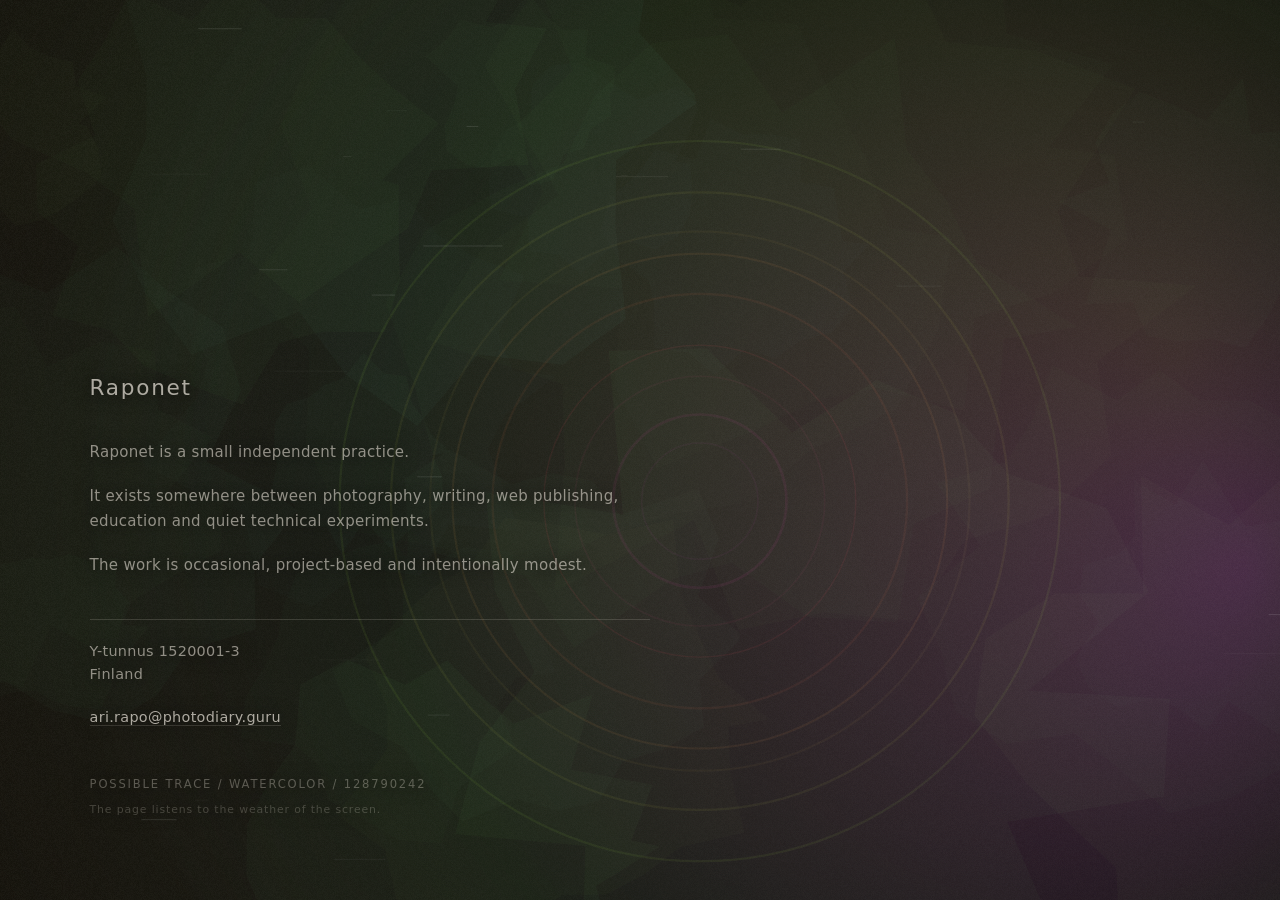
<file: index.html>
<!DOCTYPE html>
<html lang="en">
<head>
<meta charset="UTF-8" />
<meta name="viewport" content="width=device-width, initial-scale=1.0" />
<title>Raponet</title>

<style>
html, body {
  margin: 0;
  width: 100%;
  height: 100%;
  background: #050505;
  overflow: hidden;
  font-family: system-ui, -apple-system, BlinkMacSystemFont, "Segoe UI", sans-serif;
}

canvas {
  position: fixed;
  inset: 0;
  width: 100vw;
  height: 100vh;
}

#front {
  opacity: 1;
  transition: opacity 3.8s ease-in-out;
}

.content {
  position: fixed;
  left: 7vw;
  bottom: 9vh;
  max-width: 560px;
  color: rgba(232,226,216,0.72);
  font-size: 15px;
  line-height: 1.65;
  letter-spacing: 0.02em;
  user-select: none;
  text-shadow: 0 0 18px rgba(0,0,0,0.9);
  z-index: 10;
}

h1 {
  margin: 0 0 2.2rem 0;
  font-size: 1.35rem;
  font-weight: 400;
  letter-spacing: 0.08em;
}

p {
  margin: 0 0 1.2rem 0;
  color: rgba(232,226,216,0.58);
}

.quiet {
  margin-top: 2.6rem;
  padding-top: 1.2rem;
  border-top: 1px solid rgba(232,226,216,0.16);
  font-size: 0.9rem;
  color: rgba(232,226,216,0.48);
}

a {
  color: rgba(232,226,216,0.72);
  text-decoration: none;
  border-bottom: 1px solid rgba(232,226,216,0.18);
}

a:hover {
  border-bottom-color: rgba(232,226,216,0.65);
}

.trace {
  margin-top: 2.8rem;
  font-size: 0.72rem;
  text-transform: uppercase;
  letter-spacing: 0.16em;
  color: rgba(232,226,216,0.32);
}

.ethics {
  margin-top: 0.45rem;
  font-size: 0.68rem;
  letter-spacing: 0.08em;
  color: rgba(232,226,216,0.22);
}

@media (max-width: 700px) {
  .content {
    left: 7vw;
    right: 7vw;
    bottom: 7vh;
    font-size: 14px;
  }
}
</style>
</head>

<body>

<canvas id="back"></canvas>
<canvas id="front"></canvas>

<div class="content">
  <h1>Raponet</h1>

  <p>
    Raponet is a small independent practice.
  </p>

  <p>
    It exists somewhere between photography, writing,
    web publishing, education and quiet technical experiments.
  </p>

  <p>
    The work is occasional, project-based and intentionally modest.
  </p>

  <div class="quiet">
    <p>
      Y-tunnus 1520001-3<br>
      Finland
    </p>

    <p>
     <a href="mailto:ari.rapo&#64;photodiary.guru">
  ari.rapo&#64;photodiary.guru
      </a>
    </p>
  </div>

  <div class="trace" id="label"></div>
  <div class="ethics" id="poem"></div>
</div>

<script>
const back = document.getElementById("back");
const front = document.getElementById("front");
const label = document.getElementById("label");
const poem = document.getElementById("poem");

let frontVisible = true;
let currentCanvas = front;
let nextCanvas = back;

let seed = 1;
let originalSeed = 1;

const modes = [
  "mist",
  "watercolor",
  "constellation",
  "soft-glitch",
  "organic-cells",
  "passing-lines",
  "dark-oracle"
];

function random() {
  seed = (seed * 1664525 + 1013904223) % 4294967296;
  return seed / 4294967296;
}

function hash(str) {
  let h = 0;
  for (let i = 0; i < str.length; i++) {
    h = Math.imul(31, h) + str.charCodeAt(i) | 0;
  }
  return Math.abs(h);
}

function getContextData() {
  return {
    time: new Date(),
    width: window.innerWidth,
    height: window.innerHeight,
    pixelRatio: window.devicePixelRatio || 1,
    language: navigator.language || "unknown",
    userAgent: navigator.userAgent || "unknown",
    platform: navigator.platform || "unknown",
    cores: navigator.hardwareConcurrency || 2,
    memory: navigator.deviceMemory || 4,
    touch: navigator.maxTouchPoints || 0,
    referrer: document.referrer || "",
    online: navigator.onLine
  };
}

function prepareCanvas(canvas) {
  canvas.width = window.innerWidth * devicePixelRatio;
  canvas.height = window.innerHeight * devicePixelRatio;

  const ctx = canvas.getContext("2d");
  ctx.setTransform(devicePixelRatio, 0, 0, devicePixelRatio, 0, 0);

  return ctx;
}

function generateTrace(canvas) {
  originalSeed = Math.floor(Math.random() * 999999999);
  seed = originalSeed;

  const ctx = prepareCanvas(canvas);
  const c = getContextData();

  const hour = c.time.getHours();
  const night = hour < 6 || hour > 21;
  const morning = hour >= 6 && hour < 11;
  const smallScreen = c.width < 700;
  const wideScreen = c.width / c.height > 1.6;
  const touchDevice = c.touch > 0;
  const arrivedFromElsewhere = c.referrer.length > 0;

  let modeBias = [];

  if (night) modeBias.push("dark-oracle", "constellation", "mist");
  if (morning) modeBias.push("watercolor", "mist");
  if (touchDevice) modeBias.push("organic-cells", "watercolor");
  if (wideScreen) modeBias.push("passing-lines", "mist");
  if (arrivedFromElsewhere) modeBias.push("soft-glitch", "passing-lines");

  const allModes = modes.concat(modeBias);
  const mode = allModes[Math.floor(random() * allModes.length)];

  const baseHue =
    (hash(c.language) +
    hash(c.platform) +
    Math.floor(hour * 13) +
    originalSeed) % 360;

  const density = Math.min(1.8, Math.max(0.45, c.cores / 6));
  const softness = touchDevice ? 0.85 : 0.45;
  const grainAmount = night ? 18 : 10;

  label.textContent = `POSSIBLE TRACE / ${mode} / ${originalSeed}`;
  poem.textContent = makePoeticGuess({
    night,
    morning,
    touchDevice,
    smallScreen,
    wideScreen,
    arrivedFromElsewhere
  });

  const w = window.innerWidth;
  const h = window.innerHeight;

  ctx.clearRect(0, 0, w, h);

  drawBackground(ctx, w, h, baseHue, night);

  if (mode === "mist") drawMist(ctx, w, h, baseHue, density);
  if (mode === "watercolor") drawWatercolor(ctx, w, h, baseHue, density);
  if (mode === "constellation") drawConstellation(ctx, w, h, density);
  if (mode === "soft-glitch") drawSoftGlitch(ctx, w, h, baseHue, density);
  if (mode === "organic-cells") drawOrganicCells(ctx, w, h, baseHue, density, softness);
  if (mode === "passing-lines") drawPassingLines(ctx, w, h, density);
  if (mode === "dark-oracle") drawDarkOracle(ctx, w, h, baseHue);

  addGrain(ctx, canvas, grainAmount);
}

function makePoeticGuess(o) {
  const lines = [];

  if (o.night) lines.push("A quiet system remains available after light.");
  else if (o.morning) lines.push("The page opens like a pale working note.");
  else lines.push("The page listens to the weather of the screen.");

  if (o.touchDevice) lines.push("This trace arrives by hand.");
  else lines.push("The cursor keeps a little distance.");

  if (o.smallScreen) lines.push("The practice becomes pocket-sized.");
  else if (o.wideScreen) lines.push("There is room for a modest structure to wander.");
  else lines.push("The trace stays almost square with itself.");

  if (o.arrivedFromElsewhere) lines.push("Something led you here.");
  else lines.push("You appeared without a visible past.");

  return lines[Math.floor(random() * lines.length)];
}

function drawBackground(ctx, w, h, baseHue, night) {
  const gradient = ctx.createRadialGradient(
    w * random(), h * random(), 10,
    w * 0.5, h * 0.5, Math.max(w, h)
  );

  const lightness = night ? 10 : 15;

  gradient.addColorStop(0, `hsla(${baseHue}, 62%, ${lightness + 18}%, 0.42)`);
  gradient.addColorStop(0.45, `hsla(${(baseHue + 90) % 360}, 50%, ${lightness}%, 0.36)`);
  gradient.addColorStop(1, "#050505");

  ctx.fillStyle = gradient;
  ctx.fillRect(0, 0, w, h);
}

function drawMist(ctx, w, h, baseHue, density) {
  ctx.globalCompositeOperation = "screen";

  for (let i = 0; i < 120 * density; i++) {
    const x = random() * w;
    const y = random() * h;
    const r = 30 + random() * Math.min(w, h) * 0.24;

    ctx.beginPath();
    ctx.arc(x, y, r, 0, Math.PI * 2);

    ctx.fillStyle =
      `hsla(${(baseHue + random() * 130) % 360}, 60%, 45%, ${0.012 + random() * 0.045})`;

    ctx.fill();
  }

  ctx.globalCompositeOperation = "source-over";
}

function drawWatercolor(ctx, w, h, baseHue, density) {
  ctx.globalCompositeOperation = "screen";

  for (let i = 0; i < 55 * density; i++) {
    const x = random() * w;
    const y = random() * h;
    const r = 80 + random() * Math.min(w, h) * 0.3;

    ctx.beginPath();

    for (let a = 0; a < Math.PI * 2; a += 0.25) {
      const rr = r * (0.72 + random() * 0.45);
      const px = x + Math.cos(a) * rr;
      const py = y + Math.sin(a) * rr;

      if (a === 0) ctx.moveTo(px, py);
      else ctx.lineTo(px, py);
    }

    ctx.closePath();

    ctx.fillStyle =
      `hsla(${(baseHue + random() * 90) % 360}, 55%, 55%, ${0.018 + random() * 0.035})`;

    ctx.fill();
  }

  ctx.globalCompositeOperation = "source-over";
}

function drawConstellation(ctx, w, h, density) {
  const points = [];

  for (let i = 0; i < 80 * density; i++) {
    points.push({
      x: random() * w,
      y: random() * h,
      r: 0.8 + random() * 2.2
    });
  }

  ctx.strokeStyle = "rgba(255,255,255,0.08)";
  ctx.lineWidth = 1;

  for (let i = 0; i < points.length; i++) {
    for (let j = i + 1; j < points.length; j++) {
      const dx = points[i].x - points[j].x;
      const dy = points[i].y - points[j].y;
      const d = Math.sqrt(dx * dx + dy * dy);

      if (d < 120 + random() * 80) {
        ctx.beginPath();
        ctx.moveTo(points[i].x, points[i].y);
        ctx.lineTo(points[j].x, points[j].y);
        ctx.stroke();
      }
    }
  }

  ctx.fillStyle = "rgba(255,255,255,0.42)";

  points.forEach(p => {
    ctx.beginPath();
    ctx.arc(p.x, p.y, p.r, 0, Math.PI * 2);
    ctx.fill();
  });
}

function drawSoftGlitch(ctx, w, h, baseHue, density) {
  for (let i = 0; i < 70 * density; i++) {
    const x = random() * w;
    const y = random() * h;
    const ww = 20 + random() * w * 0.35;
    const hh = 1 + random() * 18;

    ctx.fillStyle =
      `hsla(${(baseHue + random() * 220) % 360}, 70%, 55%, ${0.025 + random() * 0.09})`;

    ctx.fillRect(x, y, ww, hh);
  }
}

function drawOrganicCells(ctx, w, h, baseHue, density, softness) {
  ctx.globalCompositeOperation = "screen";

  for (let i = 0; i < 95 * density; i++) {
    const x = random() * w;
    const y = random() * h;
    const r = 12 + random() * Math.min(w, h) * 0.08;

    ctx.beginPath();
    ctx.arc(x, y, r, 0, Math.PI * 2);

    ctx.strokeStyle =
      `hsla(${(baseHue + random() * 120) % 360}, 65%, 60%, ${0.05 + softness * 0.06})`;

    ctx.lineWidth = 0.5 + random() * 2.5;
    ctx.stroke();

    ctx.fillStyle =
      `hsla(${(baseHue + random() * 120) % 360}, 55%, 45%, 0.018)`;

    ctx.fill();
  }

  ctx.globalCompositeOperation = "source-over";
}

function drawPassingLines(ctx, w, h, density) {
  for (let i = 0; i < 26 * density; i++) {
    ctx.beginPath();

    let x = random() * w;
    let y = random() * h;

    ctx.moveTo(x, y);

    const points = 5 + Math.floor(random() * 10);

    for (let j = 0; j < points; j++) {
      x += (random() - 0.5) * w * 0.42;
      y += (random() - 0.5) * h * 0.42;
      ctx.lineTo(x, y);
    }

    ctx.strokeStyle =
      `rgba(255,255,255,${0.025 + random() * 0.10})`;

    ctx.lineWidth = 0.5 + random() * 3;
    ctx.stroke();
  }
}

function drawDarkOracle(ctx, w, h, baseHue) {
  ctx.globalCompositeOperation = "screen";

  const cx = w * (0.35 + random() * 0.3);
  const cy = h * (0.35 + random() * 0.3);

  for (let i = 0; i < 9; i++) {
    ctx.beginPath();
    ctx.arc(cx, cy, 40 + i * 38 + random() * 20, 0, Math.PI * 2);

    ctx.strokeStyle =
      `hsla(${(baseHue + i * 18) % 360}, 70%, 55%, ${0.035 + random() * 0.055})`;

    ctx.lineWidth = 1 + random() * 2;
    ctx.stroke();
  }

  ctx.globalCompositeOperation = "source-over";

  for (let i = 0; i < 22; i++) {
    ctx.fillStyle =
      `rgba(255,255,255,${0.025 + random() * 0.09})`;

    ctx.fillRect(
      random() * w,
      random() * h,
      1 + random() * 80,
      1
    );
  }
}

function addGrain(ctx, canvas, grainAmount) {
  const imageData =
    ctx.getImageData(0, 0, canvas.width, canvas.height);

  const data = imageData.data;

  for (let i = 0; i < data.length; i += 4) {
    const noise = (Math.random() - 0.5) * grainAmount;

    data[i] += noise;
    data[i + 1] += noise;
    data[i + 2] += noise;
  }

  ctx.putImageData(imageData, 0, 0);
}

function nextDelay() {
  return 4000 + Math.random() * 9000;
}

function transitionToNewTrace() {
  generateTrace(nextCanvas);

  if (frontVisible) {
    front.style.opacity = 0;
  } else {
    front.style.opacity = 1;
  }

  frontVisible = !frontVisible;

  const temp = currentCanvas;
  currentCanvas = nextCanvas;
  nextCanvas = temp;

  setTimeout(transitionToNewTrace, nextDelay());
}

function resizeBoth() {
  generateTrace(currentCanvas);
  generateTrace(nextCanvas);
}

window.addEventListener("resize", resizeBoth);

generateTrace(front);
generateTrace(back);

setTimeout(transitionToNewTrace, nextDelay());
</script>

</body>
</html>
</file>
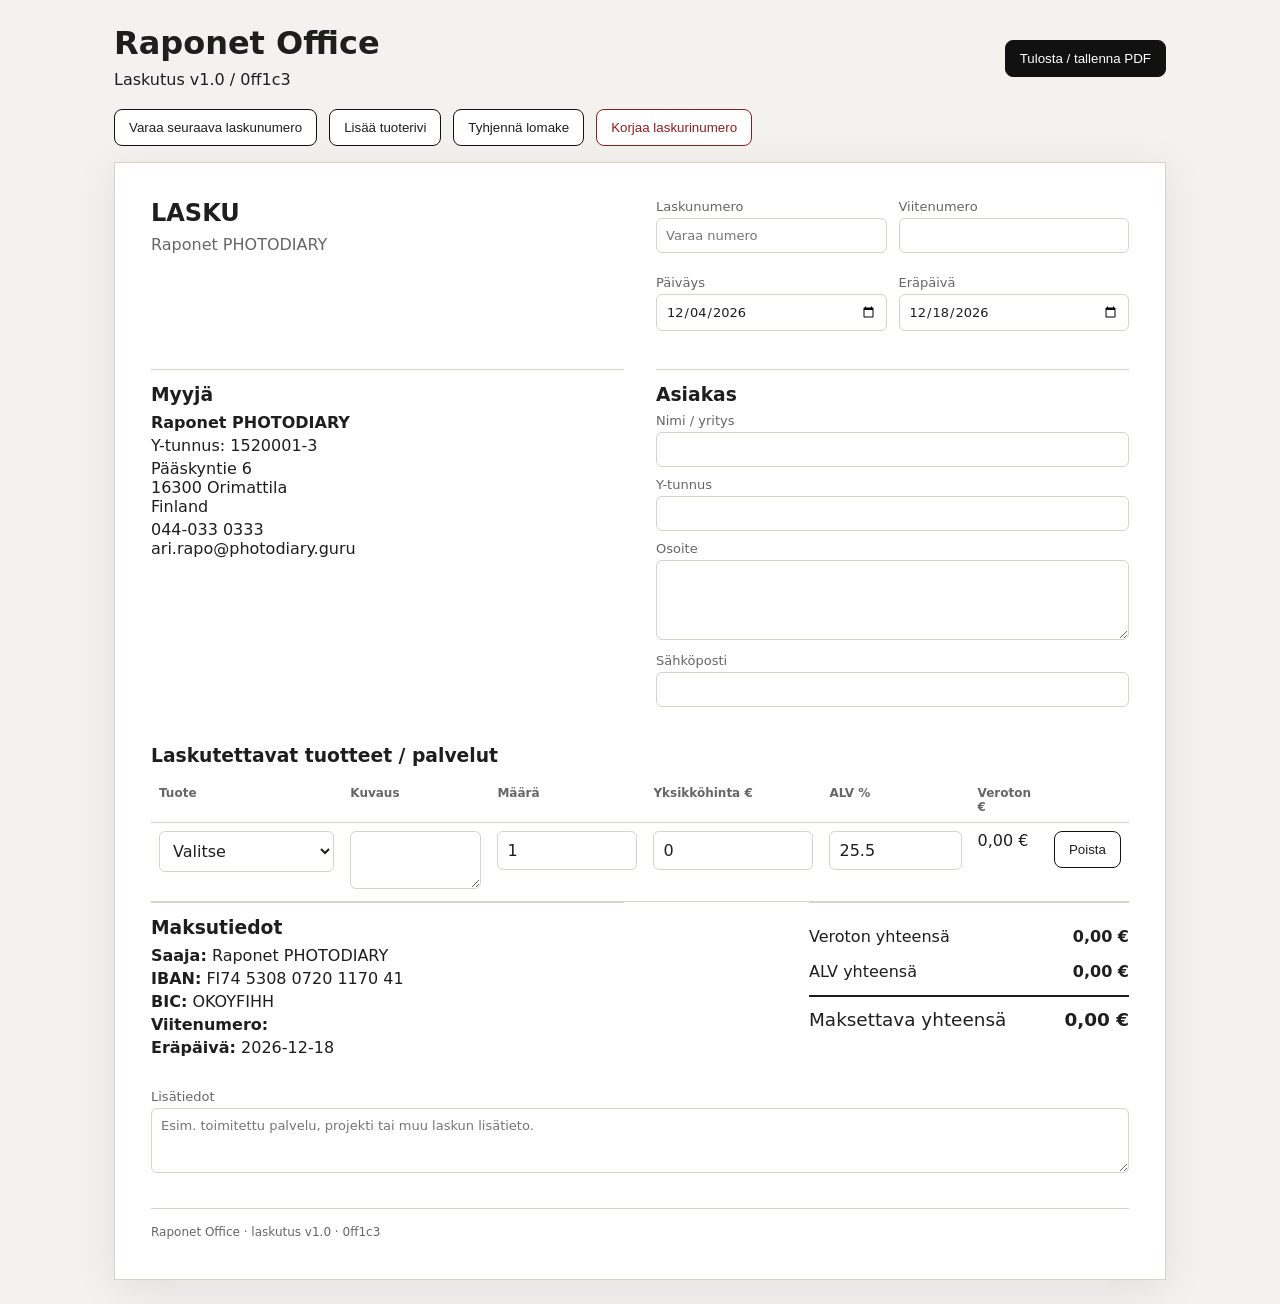
<file: 0ff1c3/index.html>
<!doctype html>
<html lang="fi">
<head>
  <meta charset="utf-8">
  <meta name="viewport" content="width=device-width, initial-scale=1">
  <title>Raponet Office – Laskutus</title>
  <link rel="stylesheet" href="style.css">
</head>
<body>

<main class="app">

<header class="app-header no-print">
  <div>
    <h1>Raponet Office</h1>
    <p>Laskutus v1.0 / 0ff1c3</p>
  </div>

  <button id="printBtn" class="primary">
    Tulosta / tallenna PDF
  </button>
</header>

<section class="toolbar no-print">
  <button id="reserveNumberBtn">
    Varaa seuraava laskunumero
  </button>

  <button id="addRowBtn">
    Lisää tuoterivi
  </button>

  <button id="clearBtn">
    Tyhjennä lomake
  </button>

  <button id="resetCounterBtn" class="danger">
    Korjaa laskurinumero
  </button>
</section>


<section class="invoice" id="invoice">

<header class="invoice-top">

<div>
<h2>LASKU</h2>
<p class="muted">
Raponet PHOTODIARY
</p>
</div>


<div class="invoice-meta">

<label>
Laskunumero
<input id="invoiceNumber"
readonly
placeholder="Varaa numero">
</label>


<label>
Viitenumero
<input id="referenceNumber" readonly>
</label>


<label>
Päiväys
<input id="invoiceDate" type="date">
</label>


<label>
Eräpäivä
<input id="dueDate" type="date">
</label>

</div>
</header>


<section class="parties">

<div class="seller">

<h3>Myyjä</h3>

<p>
<strong>
Raponet PHOTODIARY
</strong>
</p>

<p>
Y-tunnus: 1520001-3
</p>

<p>
Pääskyntie 6<br>
16300 Orimattila<br>
Finland
</p>

<p>
044-033 0333<br>
ari.rapo@photodiary.guru
</p>

</div>


<div class="buyer">

<h3>Asiakas</h3>

<label>
Nimi / yritys
<input id="customerName">
</label>

<label>
Y-tunnus
<input id="customerBusinessId">
</label>

<label>
Osoite
<textarea id="customerAddress"
rows="4"></textarea>
</label>

<label>
Sähköposti
<input id="customerEmail"
type="email">
</label>

</div>

</section>

  <section class="items">

<h3>
Laskutettavat tuotteet / palvelut
</h3>

<table>

<thead>
<tr>
<th>Tuote</th>
<th>Kuvaus</th>
<th>Määrä</th>
<th>Yksikköhinta €</th>
<th>ALV %</th>
<th>Veroton €</th>
<th class="no-print"></th>
</tr>
</thead>

<tbody id="itemsBody">
</tbody>

</table>

</section>


<section class="summary">


<div class="payment">

<h3>
Maksutiedot
</h3>

<p>
<strong>Saaja:</strong>
Raponet PHOTODIARY
</p>

<p>
<strong>IBAN:</strong>
FI74 5308 0720 1170 41
</p>

<p>
<strong>BIC:</strong>
OKOYFIHH
</p>

<p>
<strong>Viitenumero:</strong>
<span id="referenceText"></span>
</p>

<p>
<strong>Eräpäivä:</strong>
<span id="dueDateText"></span>
</p>

</div>


<div class="totals">

<p>
<span>
Veroton yhteensä
</span>

<strong id="netTotal">
0,00 €
</strong>
</p>


<p>

<span>
ALV yhteensä
</span>

<strong id="vatTotal">
0,00 €
</strong>

</p>


<p class="grand">

<span>
Maksettava yhteensä
</span>

<strong id="grossTotal">
0,00 €
</strong>

</p>


</div>

</section>


<section class="notes">

<label>
Lisätiedot

<textarea 
id="notes"
rows="3"
placeholder="Esim. toimitettu palvelu, projekti tai muu laskun lisätieto.">
</textarea>

</label>

</section>


<footer>

<p>
Raponet Office · laskutus v1.0 · 0ff1c3
</p>

</footer>


</section>

  <template id="rowTemplate">

<tr>

<td>

<select class="productSelect">
<option value="">
Valitse
</option>
</select>

</td>


<td>

<textarea 
class="description"
rows="2">
</textarea>

</td>


<td>

<input
class="quantity"
type="number"
step="0.01"
min="0"
value="1">

</td>


<td>

<input
class="unitPrice"
type="number"
step="0.01"
min="0"
value="0">

</td>


<td>

<input
class="vatRate"
type="number"
step="0.1"
min="0"
value="25.5">

</td>


<td class="lineNet">

0,00 €

</td>


<td class="no-print">

<button class="removeRowBtn">
Poista
</button>

</td>


</tr>

</template>


<script src="app.js"></script>

</main>

</body>

</html>
</file>
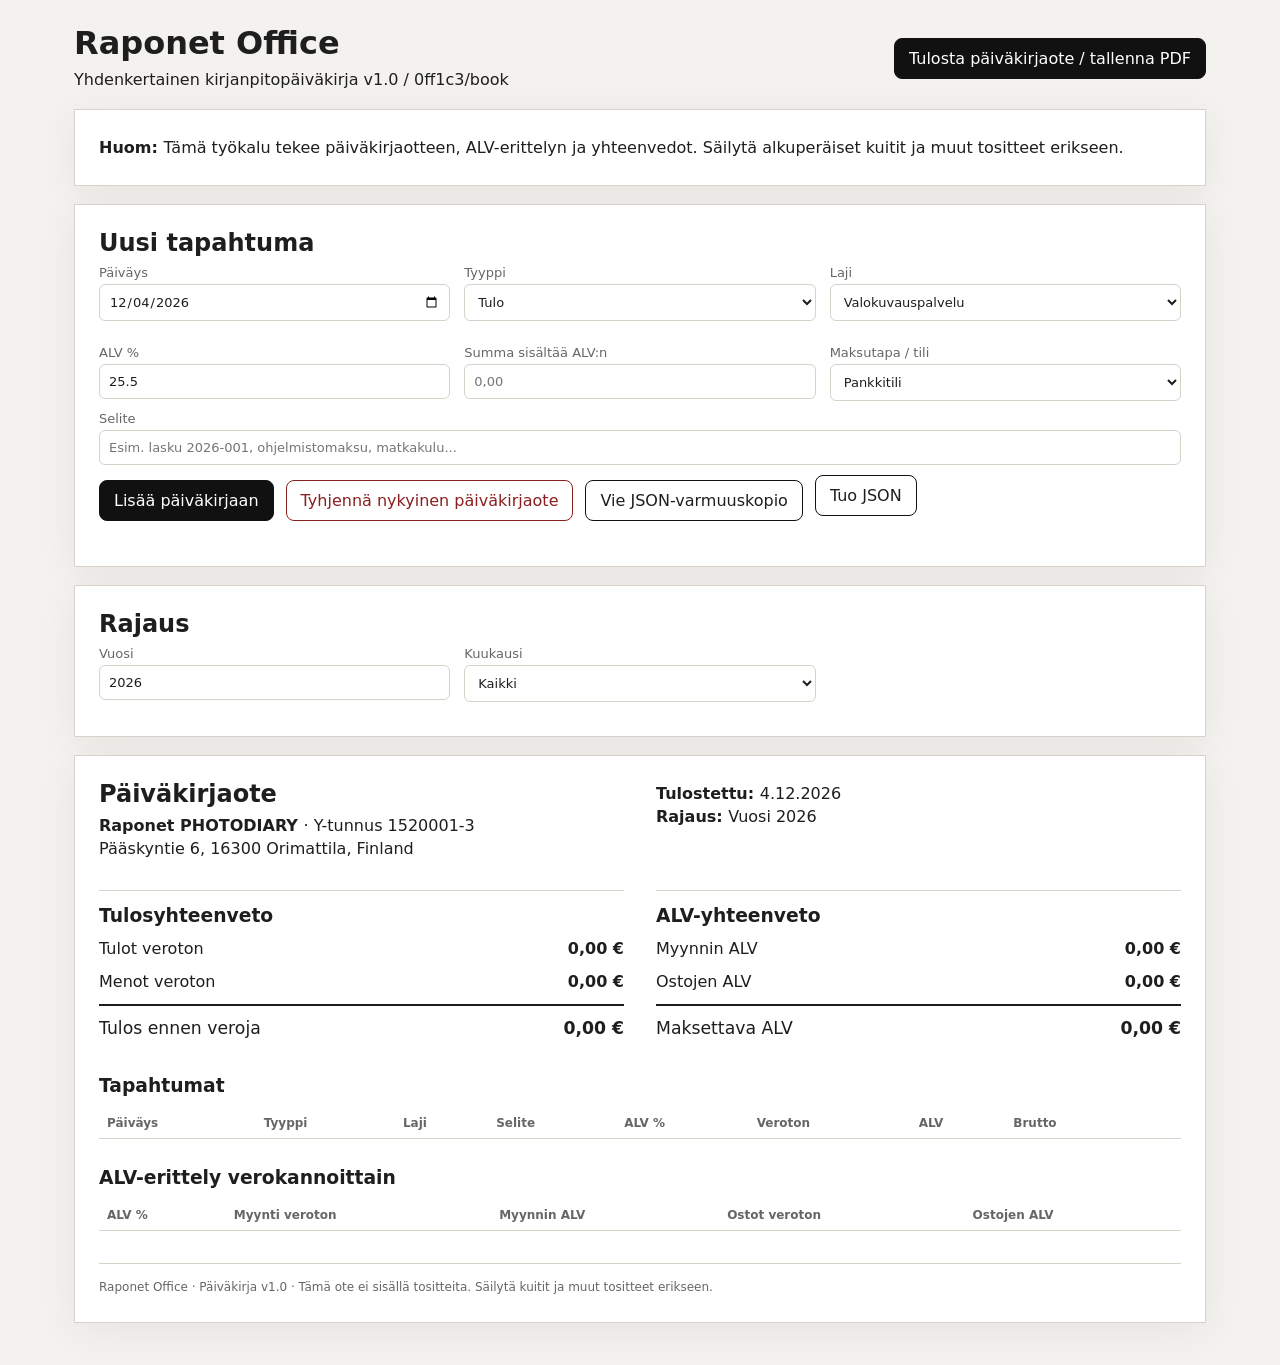
<file: 0ff1c3/book/index.html>
<!doctype html>
<html lang="fi">

<head>
  <meta charset="utf-8">
  <meta name="viewport"
        content="width=device-width, initial-scale=1">

  <title>
    Raponet Office – Päiväkirja
  </title>

  <link rel="stylesheet"
        href="style.css">

</head>


<body>

<main class="app">


<header class="app-header no-print">

  <div>

    <h1>
      Raponet Office
    </h1>

    <p>
      Yhdenkertainen kirjanpitopäiväkirja
      v1.0 / 0ff1c3/book
    </p>

  </div>


  <button id="printBtn"
          class="primary">

    Tulosta päiväkirjaote /
    tallenna PDF

  </button>

</header>


<section class="notice no-print">

<p>

<strong>
Huom:
</strong>

Tämä työkalu tekee päiväkirjaotteen,
ALV-erittelyn ja yhteenvedot.

Säilytä alkuperäiset kuitit
ja muut tositteet erikseen.

</p>

</section>



<section class="entry-card no-print">

<h2>
Uusi tapahtuma
</h2>


<div class="form-grid">


<label>

Päiväys

<input id="entryDate"
       type="date">

</label>



<label>

Tyyppi

<select id="entryType">

<option value="income">
Tulo
</option>

<option value="expense">
Meno
</option>

</select>

</label>



<label>

Laji

<select id="entryCategory">
</select>

</label>



<label>

ALV %

<input id="entryVat"
       type="number"
       step="0.1"
       min="0"
       value="25.5">

</label>


<label>

Summa sisältää ALV:n

<input id="entryGross"
       type="number"
       step="0.01"
       min="0"
       placeholder="0,00">

</label>


<label>

Maksutapa / tili

<select id="entryPayment">

<option value="Pankkitili">
Pankkitili
</option>

<option value="Kortti">
Kortti
</option>

<option value="Käteinen">
Käteinen
</option>

<option value="Muu">
Muu
</option>

</select>

</label>


</div>
<label>

Selite

<input id="entryDescription"
       placeholder="Esim. lasku 2026-001, ohjelmistomaksu, matkakulu...">

</label>


<div class="toolbar">

<button id="addEntryBtn"
        class="primary">

Lisää päiväkirjaan

</button>


<button id="clearEntriesBtn"
        class="danger">

Tyhjennä nykyinen päiväkirjaote

</button>


<button id="exportBtn">

Vie JSON-varmuuskopio

</button>


<label class="import-label">

Tuo JSON

<input id="importInput"
       type="file"
       accept="application/json">

</label>


</div>


</section>



<section class="filters no-print">

<h2>
Rajaus
</h2>


<div class="form-grid">


<label>

Vuosi

<input id="filterYear"
       type="number"
       min="2000"
       placeholder="Kaikki">

</label>


<label>

Kuukausi

<select id="filterMonth">

<option value="">
Kaikki
</option>

<option value="01">Tammikuu</option>
<option value="02">Helmikuu</option>
<option value="03">Maaliskuu</option>
<option value="04">Huhtikuu</option>
<option value="05">Toukokuu</option>
<option value="06">Kesäkuu</option>
<option value="07">Heinäkuu</option>
<option value="08">Elokuu</option>
<option value="09">Syyskuu</option>
<option value="10">Lokakuu</option>
<option value="11">Marraskuu</option>
<option value="12">Joulukuu</option>

</select>

</label>


</div>

</section>



<section class="report" id="report">


<header class="report-header">


<div>

<h2>
Päiväkirjaote
</h2>


<p>

<strong>
Raponet PHOTODIARY
</strong>

· Y-tunnus 1520001-3

</p>


<p>
Pääskyntie 6,
16300 Orimattila,
Finland
</p>


</div>


<div>


<p>

<strong>
Tulostettu:
</strong>

<span id="printedDate"></span>

</p>


<p>

<strong>
Rajaus:
</strong>

<span id="filterText">

Kaikki tapahtumat

</span>

</p>


</div>


</header>
<section class="summary">


<div>

<h3>
Tulosyhteenveto
</h3>


<p>

<span>
Tulot veroton
</span>

<strong id="incomeNet">
0,00 €
</strong>

</p>


<p>

<span>
Menot veroton
</span>

<strong id="expenseNet">
0,00 €
</strong>

</p>


<p class="grand">

<span>
Tulos ennen veroja
</span>

<strong id="profitNet">
0,00 €
</strong>

</p>


</div>



<div>


<h3>
ALV-yhteenveto
</h3>


<p>

<span>
Myynnin ALV
</span>

<strong id="salesVat">
0,00 €
</strong>

</p>


<p>

<span>
Ostojen ALV
</span>

<strong id="purchaseVat">
0,00 €
</strong>

</p>


<p class="grand">

<span>
Maksettava ALV
</span>

<strong id="vatPayable">
0,00 €
</strong>

</p>


</div>


</section>



<section>

<h3>
Tapahtumat
</h3>


<table>

<thead>

<tr>

<th>
Päiväys
</th>

<th>
Tyyppi
</th>

<th>
Laji
</th>

<th>
Selite
</th>

<th>
ALV %
</th>

<th>
Veroton
</th>

<th>
ALV
</th>

<th>
Brutto
</th>

<th class="no-print">
</th>


</tr>

</thead>


<tbody id="entriesBody">

</tbody>


</table>


</section>



<section class="vat-breakdown">


<h3>
ALV-erittely verokannoittain
</h3>


<table>


<thead>

<tr>

<th>
ALV %
</th>

<th>
Myynti veroton
</th>

<th>
Myynnin ALV
</th>

<th>
Ostot veroton
</th>

<th>
Ostojen ALV
</th>

</tr>


</thead>


<tbody id="vatBreakdownBody">

</tbody>


</table>


</section>



<footer>

<p>

Raponet Office · Päiväkirja v1.0

· Tämä ote ei sisällä tositteita.

Säilytä kuitit ja muut tositteet erikseen.

</p>


</footer>


</section>


</main>


<script src="app.js"></script>


</body>

</html>
</file>
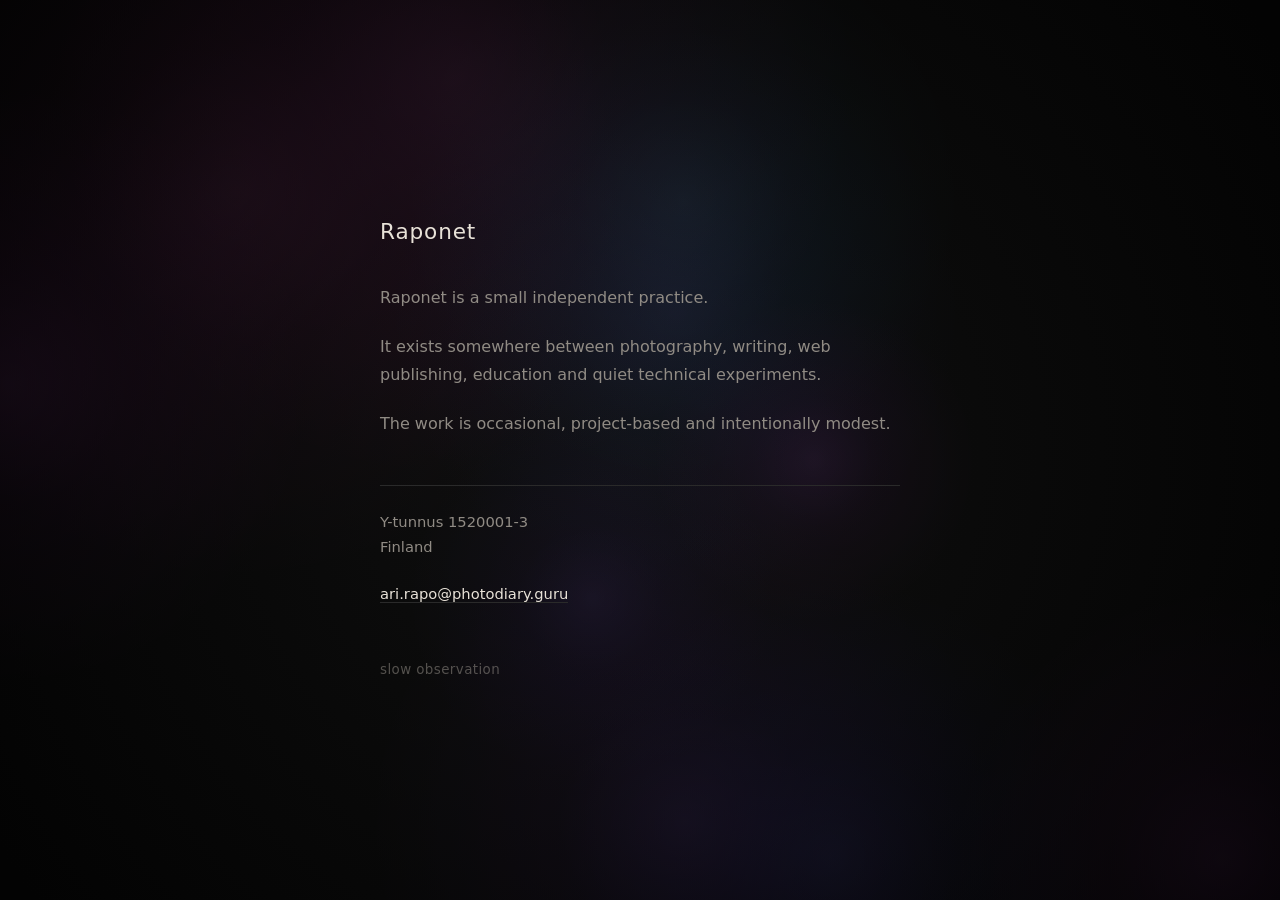
<file: index_old.html>
<!DOCTYPE html>
<html lang="en">
<head>
  <meta charset="UTF-8" />
  <meta name="viewport" content="width=device-width, initial-scale=1.0" />
  <title>Raponet</title>

  <style>

    :root {
      --bg: #0a0a0a;
      --text: #e8e2d8;
      --muted: #908b84;
      --line: #2a2a2a;
    }

    html, body {
      margin: 0;
      padding: 0;
      width: 100%;
      height: 100%;
      overflow: hidden;
      background: var(--bg);
      color: var(--text);
      font-family: system-ui, -apple-system, BlinkMacSystemFont, "Segoe UI", sans-serif;
    }

    body {
      display: flex;
      align-items: center;
      justify-content: center;
      position: relative;
    }

    /* GENERATIVE BACKGROUND */

    #bgCanvas {
      position: absolute;
      inset: 0;
      width: 100%;
      height: 100%;
      z-index: 0;
      opacity: 0.58;
    }

    /* DARK OVERLAY */

    .overlay {
      position: absolute;
      inset: 0;
      background:
        radial-gradient(
          circle at center,
          rgba(255,255,255,0.04),
          rgba(0,0,0,0.58)
        );
      z-index: 1;
    }

    /* CONTENT */

    main {
      width: min(88vw, 520px);
      position: relative;
      z-index: 5;
    }

    h1 {
      font-size: 1.35rem;
      font-weight: 400;
      letter-spacing: 0.04em;
      margin: 0 0 2.5rem 0;
    }

    p {
      margin: 0 0 1.4rem 0;
      color: var(--muted);
      line-height: 1.7;
    }

    .quiet {
      margin-top: 3rem;
      padding-top: 1.4rem;
      border-top: 1px solid var(--line);
      font-size: 0.92rem;
    }

    a {
      color: var(--text);
      text-decoration: none;
      border-bottom: 1px solid var(--line);
      transition: border-color 0.4s ease;
    }

    a:hover {
      border-bottom-color: var(--text);
    }

    /* TRACE */

    .trace {
      margin-top: 3.5rem;
      min-height: 1.4em;
      color: var(--muted);
      opacity: 0.55;
      font-size: 0.84rem;
      letter-spacing: 0.03em;
      transition: opacity 1.5s ease;
    }

    /* FLOATING TEXT */

    .floating {
      position: absolute;
      color: rgba(255,255,255,0.045);
      font-size: 0.8rem;
      pointer-events: none;
      user-select: none;
      white-space: nowrap;
      animation: drift linear infinite;
      z-index: 2;
    }

    @keyframes drift {

      from {
        transform: translateX(110vw);
      }

      to {
        transform: translateX(-120vw);
      }
    }

  </style>
</head>

<body>

  <canvas id="bgCanvas"></canvas>

  <div class="overlay"></div>

  <main>

    <h1>Raponet</h1>

    <p>
      Raponet is a small independent practice.
    </p>

    <p>
      It exists somewhere between photography,
      writing, web publishing, education
      and quiet technical experiments.
    </p>

    <p>
      The work is occasional,
      project-based and intentionally modest.
    </p>

    <div class="quiet">

      <p>
        Y-tunnus 1520001-3<br>
        Finland
      </p>

      <p>
        <a href="mailto:ari.rapo@photodiary.guru">
          ari.rapo@photodiary.guru
        </a>
      </p>

    </div>

    <div class="trace" id="trace"></div>

  </main>

  <script>

    /* CANVAS */

    const canvas =
      document.getElementById("bgCanvas");

    const ctx =
      canvas.getContext("2d");

    let w, h;

    function resize() {

      w = canvas.width =
        window.innerWidth;

      h = canvas.height =
        window.innerHeight;
    }

    resize();

    window.addEventListener(
      "resize",
      resize
    );

    /* BLOBS */

    const blobs = [];

    for (let i = 0; i < 10; i++) {

      blobs.push({

        x: Math.random() * w,
        y: Math.random() * h,

        r: 140 + Math.random() * 340,

        dx:
          (Math.random() - 0.5) * 0.22,

        dy:
          (Math.random() - 0.5) * 0.22,

        hue:
          180 + Math.random() * 140
      });
    }

    /* DRAW */

    function drawBackground() {

      ctx.clearRect(0, 0, w, h);

      ctx.fillStyle = "#040404";
      ctx.fillRect(0, 0, w, h);

      for (const b of blobs) {

        const gradient =
          ctx.createRadialGradient(
            b.x, b.y, 0,
            b.x, b.y, b.r
          );

        gradient.addColorStop(
          0,
          `hsla(${b.hue}, 75%, 60%, 0.18)`
        );

        gradient.addColorStop(
          0.4,
          `hsla(${b.hue}, 70%, 50%, 0.08)`
        );

        gradient.addColorStop(
          1,
          `hsla(${b.hue}, 70%, 50%, 0)`
        );

        ctx.fillStyle = gradient;

        ctx.beginPath();

        ctx.arc(
          b.x,
          b.y,
          b.r,
          0,
          Math.PI * 2
        );

        ctx.fill();

        b.x += b.dx;
        b.y += b.dy;

        if (b.x < -300) b.x = w + 300;
        if (b.x > w + 300) b.x = -300;

        if (b.y < -300) b.y = h + 300;
        if (b.y > h + 300) b.y = -300;
      }

      /* NOISE */

      for (let i = 0; i < 220; i++) {

        ctx.fillStyle =
          `rgba(255,255,255,${Math.random() * 0.018})`;

        ctx.fillRect(
          Math.random() * w,
          Math.random() * h,
          1,
          1
        );
      }

      requestAnimationFrame(
        drawBackground
      );
    }

    drawBackground();

    /* TRACE TEXT */

    const traces = [

      "photography",
      "memory",
      "possible traces",
      "networked fragments",
      "quiet systems",
      "small experiments",
      "latent structures",
      "slow observation",
      "technical traces",
      "minimal publishing"

    ];

    const traceEl =
      document.getElementById("trace");

    function updateTrace() {

      traceEl.style.opacity = 0;

      setTimeout(() => {

        traceEl.textContent =
          traces[
            Math.floor(
              Math.random() * traces.length
            )
          ];

        traceEl.style.opacity = 0.55;

      }, 900);
    }

    updateTrace();

    setInterval(
      updateTrace,
      6000
    );

    /* FLOATING TEXTS */

    const floatingTexts = [

      "000111",
      "trace",
      "signal",
      "memory",
      "fragment",
      "network",
      "archive",
      "drift",
      "possible trace",
      "photodiary"

    ];

    function createFloatingText() {

      const el =
        document.createElement("div");

      el.className = "floating";

      el.textContent =
        floatingTexts[
          Math.floor(
            Math.random() *
            floatingTexts.length
          )
        ];

      el.style.top =
        Math.random() * 100 + "vh";

      el.style.fontSize =
        (0.7 + Math.random() * 0.6)
        + "rem";

      el.style.animationDuration =
        (35 + Math.random() * 45)
        + "s";

      el.style.opacity =
        (0.02 + Math.random() * 0.06);

      document.body.appendChild(el);

      setTimeout(() => {

        el.remove();

      }, 90000);
    }

    for (let i = 0; i < 8; i++) {

      setTimeout(
        createFloatingText,
        i * 2500
      );
    }

    setInterval(
      createFloatingText,
      7000
    );

  </script>

</body>
</html>
</file>
<file: 0ff1c3/style.css>
:root {
  --bg: #f4f2ef;
  --paper: #ffffff;
  --ink: #1e1e1e;
  --muted: #666;
  --line: #d8d2c9;
  --accent: #111;
  --danger: #8a1f1f;
}

* {
  box-sizing: border-box;
}

body {
  margin: 0;
  font-family: system-ui, -apple-system, BlinkMacSystemFont, "Segoe UI", sans-serif;
  color: var(--ink);
  background: var(--bg);
}

.app {
  max-width: 1100px;
  margin: 0 auto;
  padding: 24px;
}

.app-header,
.toolbar {
  display: flex;
  justify-content: space-between;
  align-items: center;
  gap: 12px;
  margin-bottom: 16px;
}

.toolbar {
  justify-content: flex-start;
  flex-wrap: wrap;
}

h1,
h2,
h3 {
  margin: 0 0 8px;
}

p {
  margin: 4px 0;
}

button {
  border: 1px solid var(--accent);
  background: #fff;
  color: var(--ink);
  padding: 10px 14px;
  border-radius: 8px;
  cursor: pointer;
}

button.primary {
  background: var(--accent);
  color: #fff;
}

button.danger {
  border-color: var(--danger);
  color: var(--danger);
}

.invoice {
  background: var(--paper);
  padding: 36px;
  border: 1px solid var(--line);
  box-shadow: 0 8px 40px rgba(0,0,0,.08);
}

.invoice-top,
.parties,
.summary {
  display: grid;
  grid-template-columns: 1fr 1fr;
  gap: 32px;
  margin-bottom: 28px;
}

.invoice-meta {
  display: grid;
  grid-template-columns: 1fr 1fr;
  gap: 12px;
}

label {
  display: block;
  font-size: 13px;
  color: var(--muted);
  margin-bottom: 10px;
}

input,
textarea,
select {
  width: 100%;
  margin-top: 4px;
  padding: 9px;
  border: 1px solid var(--line);
  border-radius: 6px;
  font: inherit;
  color: var(--ink);
  background: #fff;
}

textarea {
  resize: vertical;
}

.seller,
.buyer {
  border-top: 1px solid var(--line);
  padding-top: 14px;
}

.items table {
  width: 100%;
  border-collapse: collapse;
  margin-top: 12px;
}

.items th,
.items td {
  border-bottom: 1px solid var(--line);
  padding: 8px;
  vertical-align: top;
  text-align: left;
}

.items th {
  font-size: 12px;
  color: var(--muted);
  font-weight: 600;
}

.items input,
.items textarea,
.items select {
  margin-top: 0;
}

.lineNet {
  white-space: nowrap;
  text-align: right;
}

.payment {
  border-top: 1px solid var(--line);
  padding-top: 14px;
}

.totals {
  margin-left: auto;
  min-width: 320px;
  border-top: 1px solid var(--line);
  padding-top: 14px;
}

.totals p {
  display: flex;
  justify-content: space-between;
  gap: 24px;
  padding: 6px 0;
}

.totals .grand {
  border-top: 2px solid var(--ink);
  margin-top: 8px;
  padding-top: 12px;
  font-size: 1.15rem;
}

.notes {
  margin-top: 24px;
}

footer {
  margin-top: 32px;
  color: var(--muted);
  font-size: 12px;
  border-top: 1px solid var(--line);
  padding-top: 12px;
}

.muted {
  color: var(--muted);
}

/* Tulostus PDF:ksi */

@media print {

  body {
    background: #fff;
  }

  .app {
    max-width: none;
    padding: 0;
  }

  .invoice {
    box-shadow: none;
    border: none;
    padding: 0;
  }

  .no-print {
    display: none !important;
  }

  input,
  textarea,
  select {
    border: none;
    padding: 0;
    background: transparent;
    appearance: none;
  }

  textarea {
    resize: none;
  }

  @page {
    size: A4;
    margin: 14mm;
  }

}
</file>
<file: 0ff1c3/book/style.css>
:root {
  --bg: #f4f2ef;
  --paper: #ffffff;
  --ink: #1e1e1e;
  --muted: #666;
  --line: #d8d2c9;
  --accent: #111;
  --danger: #8a1f1f;
}


* {
  box-sizing: border-box;
}


body {
  margin: 0;

  font-family:
    system-ui,
    -apple-system,
    BlinkMacSystemFont,
    "Segoe UI",
    sans-serif;

  color: var(--ink);
  background: var(--bg);
}


.app {
  max-width: 1180px;
  margin: 0 auto;
  padding: 24px;
}


.app-header,
.toolbar {

  display: flex;

  justify-content: space-between;
  align-items: center;

  gap: 12px;

  margin-bottom: 16px;

  flex-wrap: wrap;

}


.toolbar {

  justify-content: flex-start;

}


h1,
h2,
h3 {

  margin: 0 0 8px;

}


p {

  margin: 4px 0;

}



button,
.import-label {

  border: 1px solid var(--accent);

  background: #fff;

  color: var(--ink);

  padding: 10px 14px;

  border-radius: 8px;

  cursor: pointer;

  font: inherit;

}


button.primary {

  background: var(--accent);
  color: #fff;

}


button.danger {

  border-color: var(--danger);
  color: var(--danger);

}


.import-label input {

  display: none;

}

.notice,
.entry-card,
.filters,
.report {

  background: var(--paper);

  border: 1px solid var(--line);

  box-shadow:
    0 8px 40px rgba(0,0,0,.06);

  padding: 24px;

  margin-bottom: 18px;

}


.form-grid {

  display: grid;

  grid-template-columns:
    repeat(3, 1fr);

  gap: 14px;

}


label {

  display: block;

  font-size: 13px;

  color: var(--muted);

  margin-bottom: 10px;

}


input,
select {

  width: 100%;

  margin-top: 4px;

  padding: 9px;

  border: 1px solid var(--line);

  border-radius: 6px;

  font: inherit;

  color: var(--ink);

  background: #fff;

}


.report-header,
.summary {

  display: grid;

  grid-template-columns:
    1fr 1fr;

  gap: 32px;

  margin-bottom: 28px;

}


.summary > div {

  border-top:
    1px solid var(--line);

  padding-top: 14px;

}


.summary p {

  display: flex;

  justify-content: space-between;

  gap: 24px;

  padding: 5px 0;

}


.summary .grand {

  border-top:
    2px solid var(--ink);

  margin-top: 8px;

  padding-top: 12px;

  font-size: 1.08rem;

}

table {

  width: 100%;

  border-collapse: collapse;

  margin-top: 12px;

}


th,
td {

  border-bottom:
    1px solid var(--line);

  padding: 8px;

  vertical-align: top;

  text-align: left;

}


th {

  font-size: 12px;

  color: var(--muted);

  font-weight: 600;

}


td.money,
th.money {

  text-align: right;

  white-space: nowrap;

}


/* Pienet merkinnät tuloille ja menoille */

.entry-income td:first-child {

  border-left: 4px solid #999;

}


.entry-expense td:first-child {

  border-left: 4px solid #ccc;

}


.vat-breakdown {

  margin-top: 28px;

}


footer {

  margin-top: 32px;

  color: var(--muted);

  font-size: 12px;

  border-top:
    1px solid var(--line);

  padding-top: 12px;

}


/* iPad ja pienemmät näytöt */

@media (max-width: 800px) {


  .form-grid,
  .report-header,
  .summary {

    grid-template-columns: 1fr;

  }


  .app {

    padding: 12px;

  }


  .notice,
  .entry-card,
  .filters,
  .report {

    padding: 16px;

  }


  table {

    font-size: 13px;

  }

}


/* Tulostus PDF:ksi */

@media print {


  body {

    background: #fff;

  }


  .app {

    max-width: none;

    padding: 0;

  }


  .report {

    box-shadow: none;

    border: none;

    padding: 0;

  }


  .no-print,
  .notice,
  .entry-card,
  .filters {

    display: none !important;

  }


  @page {

    size: A4 landscape;

    margin: 12mm;

  }

}
</file>
